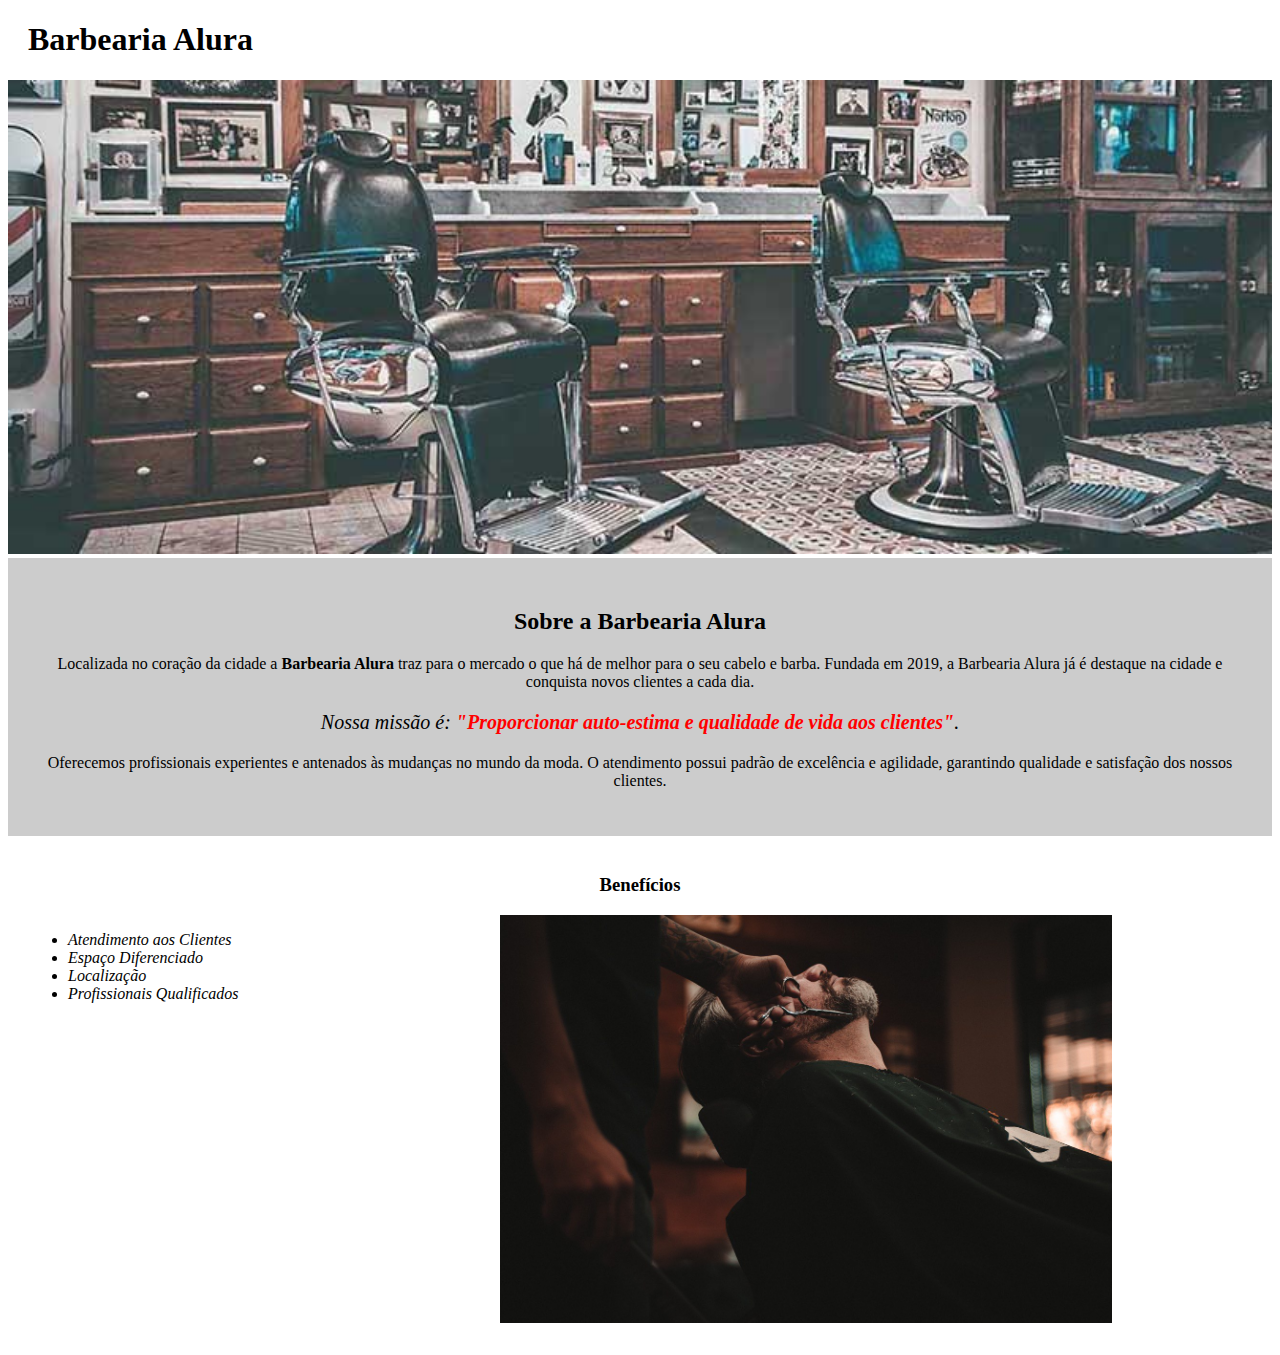
<file: index.html>
<!DOCTYPE html>
<html lang="pt-br">
    <head>
        <meta charset="UTF-8">
        <title>Barbearia  Alura</title>
        <link rel="stylesheet" href="style.css">
    </head>
    <body >
        <header>
            <h1 class="titulo-principal">Barbearia Alura</h1>
        </header>
        <img id ="banner" src="banner.jpg">
        <div class="principal">
            <h2 class="titulo-centralizado">Sobre a Barbearia Alura</h2>
         
            <p>Localizada no coração da cidade a <strong>Barbearia Alura</strong> traz para o mercado o que há de melhor para o seu cabelo e barba. Fundada em 2019, a Barbearia Alura já é destaque na cidade e conquista novos clientes a cada dia.</p>

            <p id="missao"><em>Nossa missão é: <strong>"Proporcionar auto-estima e qualidade de vida aos clientes"</strong>.</em></p>

            <p>Oferecemos profissionais experientes e antenados às mudanças no mundo da moda. O atendimento possui padrão de excelência e agilidade, garantindo qualidade e satisfação dos nossos clientes.</p>
        </div>

        <div class="beneficios">
        <h3 class="titulo-centralizado">Benefícios</h3>

            <ul>
                <li class="itens">Atendimento aos Clientes</li>
                <li class="itens">Espaço Diferenciado</li>
                <li class="itens">Localização</li>
                <li class="itens">Profissionais Qualificados</li>
            </ul>

            <img src="beneficios.jpg" class="imagem-beneficios">
        </div>
    </body>
</html>
</file>
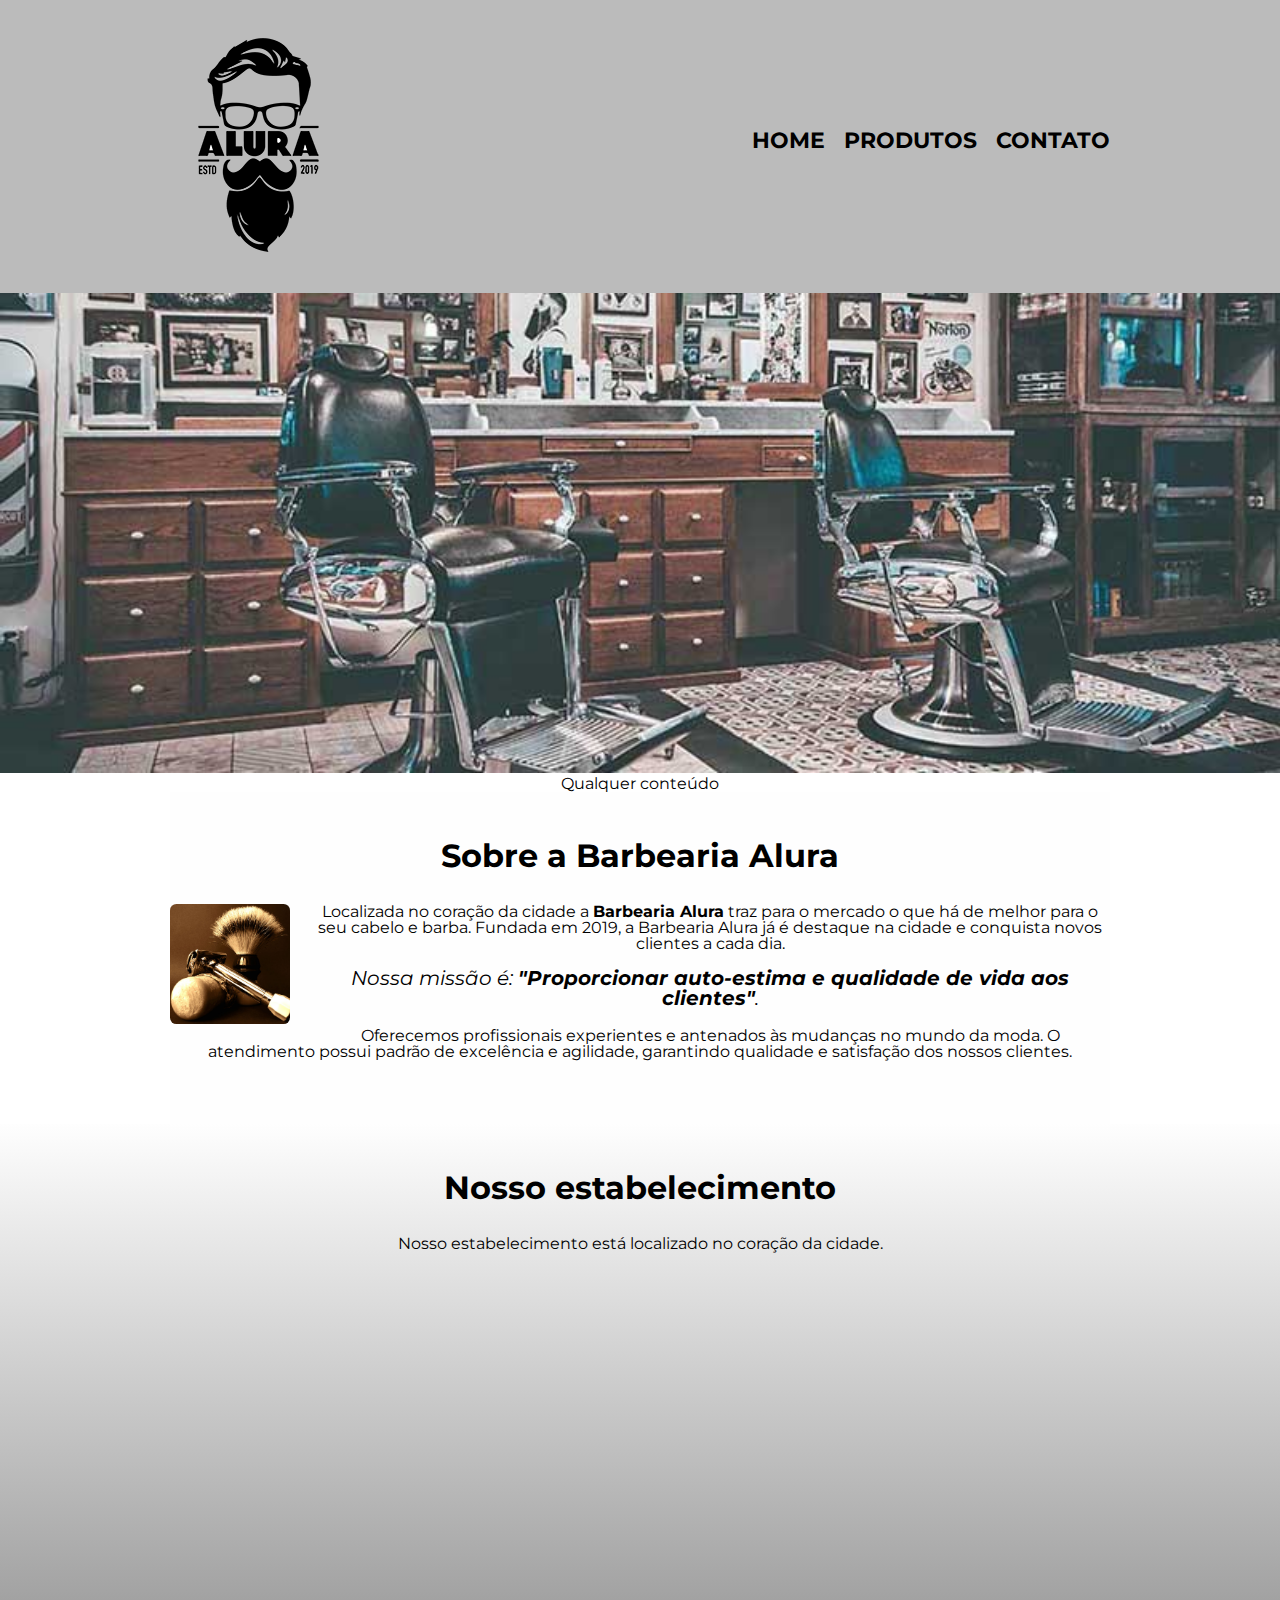
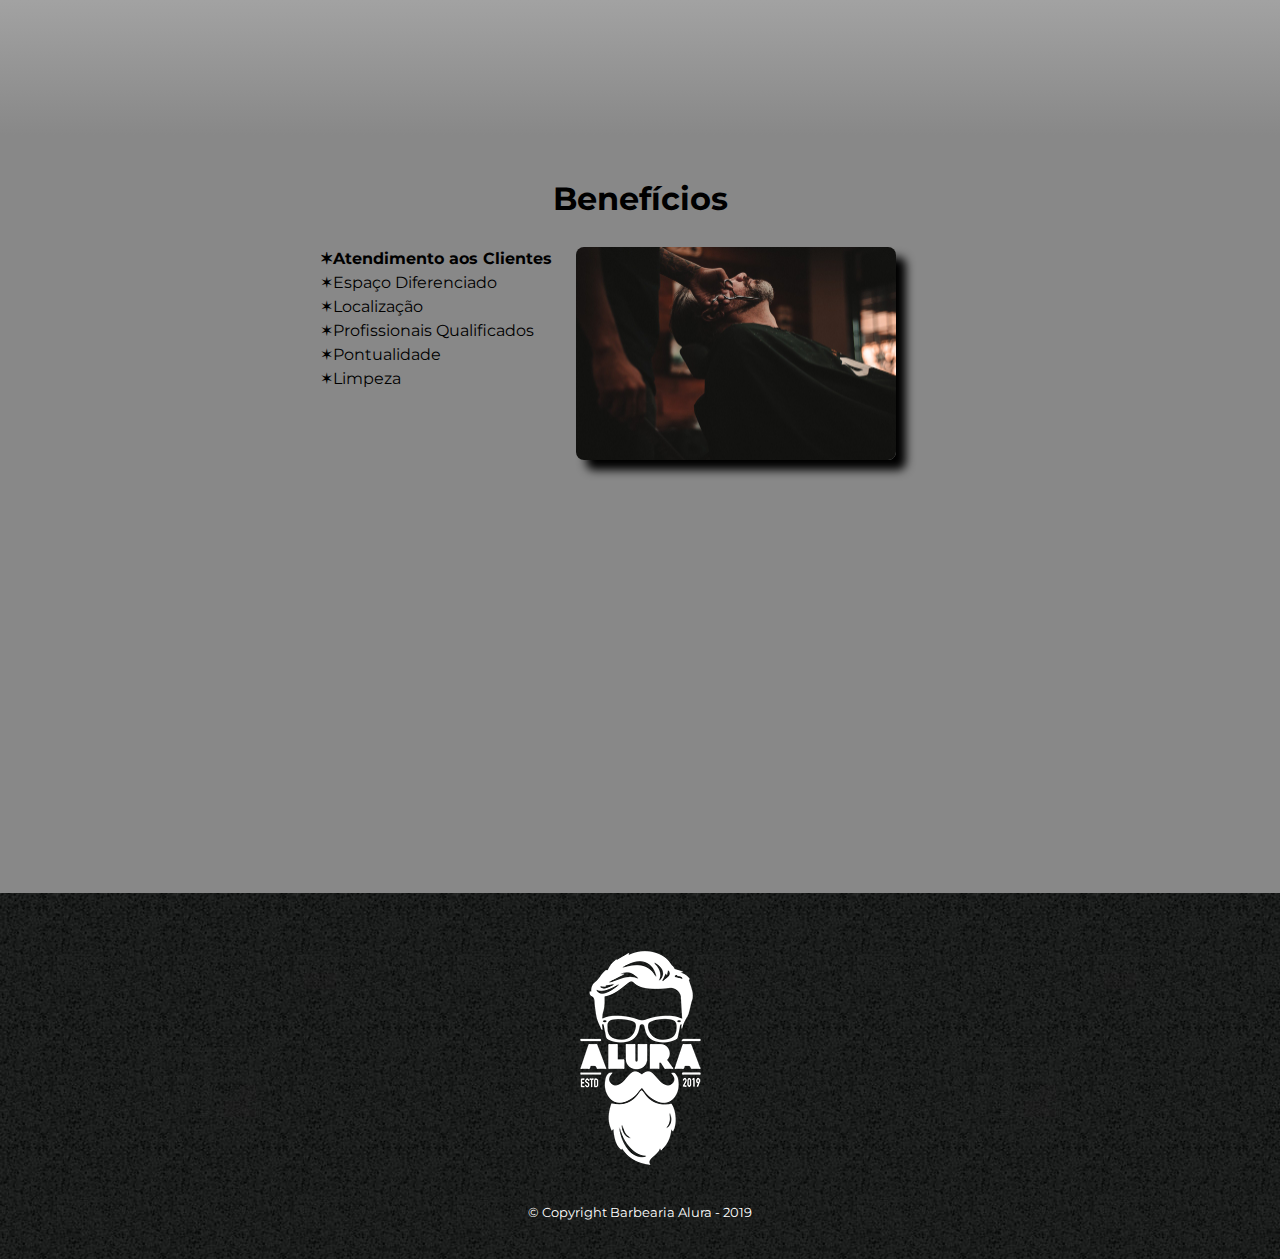
<file: part 1/index.html>
<!DOCTYPE html>
<html lang="pt-br">
    <head>
        <meta charset="UTF-8">
        <meta name="viewport"  content="width=device-width">
            <title>Barbearia  Alura</title>
        <link rel="stylesheet" href="reset.css">
        <link rel="stylesheet" href="style-home.css">
        <link href="https://fonts.googleapis.com/css2?family=Montserrat&display=swap" rel="stylesheet">
    </head>
    <body>
        <header>
            <div class="container">
                <h1>
                    <img src="../part 2/imgs/logo.png" alt="Logo da Barbearia Alura"/>
                </h1>
                <nav>
                    <ul>
                        <li><a href="index.html" >Home</a></li>
                        <li><a href="../part 2/produtos.html">Produtos</a></li>
                        <li><a href="../part 3/contato.html">Contato</a></li>
                    </ul>
                </nav>
            </div>
        </header>
        <img class="banner" src="imgs/banner.jpg">
        <main>
            <p>Qualquer conteúdo</p>
            <section class="principal">
                <h2 class="titulo-principal">Sobre a Barbearia Alura</h2>
                <img class="utensilios" src="imgs/utensilios.jpg" alt="Utensilios de um barbeiro.">

                <p>Localizada no coração da cidade a <strong>Barbearia Alura</strong> traz para o mercado o que há de melhor para o seu cabelo e barba. Fundada em 2019, a Barbearia Alura já é destaque na cidade e conquista novos clientes a cada dia.</p>

                <p id="missao"><em>Nossa missão é: <strong>"Proporcionar auto-estima e qualidade de vida aos clientes"</strong>.</em></p>

                <p>Oferecemos profissionais experientes e antenados às mudanças no mundo da moda. O atendimento possui padrão de excelência e agilidade, garantindo qualidade e satisfação dos nossos clientes.</p>

            </section>

            <section class="mapa">
                <h3 class="titulo-principal">
                    Nosso estabelecimento
                </h3>
                <p>Nosso estabelecimento está localizado no coração da cidade.</p>
                <div class="mapa-conteudo">
                    <iframe src="https://www.google.com/maps/embed?pb=!1m18!1m12!1m3!1d3656.407832295378!2d-46.63746834328079!3d-23.58970228140189!2m3!1f0!2f0!3f0!3m2!1i1024!2i768!4f13.1!3m3!1m2!1s0x94ce5bd9bb943bf5%3A0x6f642995c970f0fe!2scaelum%20alura!5e0!3m2!1spt-BR!2sbr!4v1672924804594!5m2!1spt-BR!2sbr" width="100%" height="400" style="border:0;" allowfullscreen="" loading="lazy" referrerpolicy="no-referrer-when-downgrade"></iframe>
                </div>
            </section>

            <section class="beneficios">
            <h3 class="titulo-principal">Benefícios</h3>
                <div class="conteudo-beneficios">
                    <ul class="lista-beneficios">
                        <li class="itens">Atendimento aos Clientes</li>
                        <li class="itens">Espaço Diferenciado</li>
                        <li class="itens">Localização</li>
                        <li class="itens">Profissionais Qualificados</li>
                        <li class="itens">Pontualidade</li>
                        <li class="itens">Limpeza</li>
                    </ul><img src="imgs/beneficios.jpg" class="imagem-beneficios">
                </div>
                <div class="video">
                    <iframe width="100%" height="315" src="https://www.youtube.com/embed/wcVVXUV0YUY" title="YouTube video player" frameborder="0" allow="accelerometer; autoplay; clipboard-write; encrypted-media; gyroscope; picture-in-picture; web-share" allowfullscreen></iframe>
                </div>
            </section>
        </main>
        <footer>
            <img src="../part 2/imgs/logo-branco.png" alt="Logo da Barbearia Alura">
            <p class="copyright">
                &copy; Copyright Barbearia Alura - 2019 
            </p>
        </footer>
    </body>
</html>
</file>
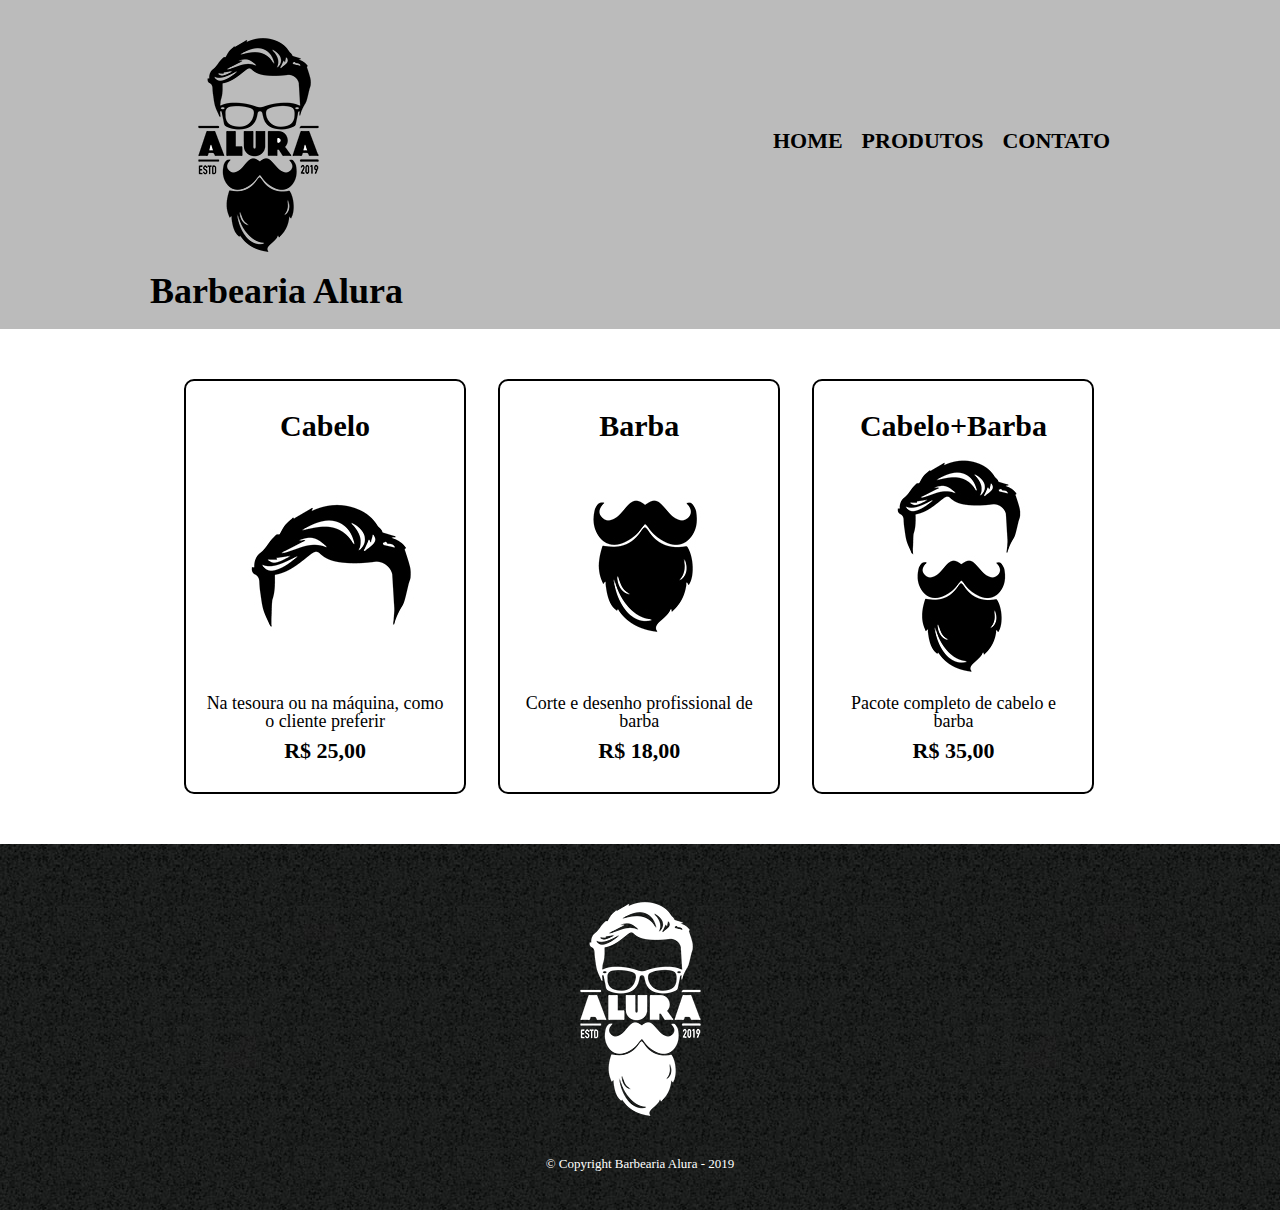
<file: part 2/produtos.html>
<!DOCTYPE html>
<html lang="pt-br">
    <head>
        <meta charset="UTF-8">
        <meta http-equiv="X-UA-Compatible" content="IE=edge">
        <meta name="viewport" content="width=device-width, initial-scale=1.0">
            <title>Produtos - Barbearia Alura</title>
        <link rel="stylesheet" href="reset.css"/>
        <link rel="stylesheet" href="style-produtos.css"/>
       
    </head>
    <body>
        <header>
            <div class="container">
                <h1><a href="../part 1/index.html"><img src="imgs/logo.png" alt="Logo da Barbearia Alura"/></a></h1>
                <h1 class="titulo-principal">Barbearia Alura</h1>
                <nav>
                    <ul>
                        <li><a href="../part 1/index.html">Home</a></li>
                        <li><a href="produtos.html">Produtos</a></li>
                        <li><a href="../part 3/contato.html">Contato</a></li>
                    </ul>
                </nav>
            </div>
        </header>
        <main>
            <ul class="produtos">
                <li>
                    <h2>Cabelo</h2>
                    <img src="imgs/cabelo.jpg">
                    <p class="produto-descricao">Na tesoura ou na máquina, como o cliente preferir</p>
                    <p class="produto-preco">R$ 25,00</p>
                </li>
                <li>
                    <h2>Barba</h2>
                    <img src="imgs/barba.jpg">
                    <p class="produto-descricao">Corte e desenho profissional de barba</p>
                    <p class="produto-preco">R$ 18,00</p>
                </li>
                <li>
                    <h2>Cabelo+Barba</h2>
                    <img src="imgs/cabelo+barba.jpg">
                    <p class="produto-descricao">Pacote completo de cabelo e barba</p>
                    <p class="produto-preco">R$ 35,00</p>
                </li>
            </ul>
        </main>
        <footer>
            <img src="imgs/logo-branco.png" alt="Logo da Barbearia Alura">
            <p class="copyright">
                &copy; Copyright Barbearia Alura - 2019 
            </p>
        </footer>
    </body>
</html>
</file>
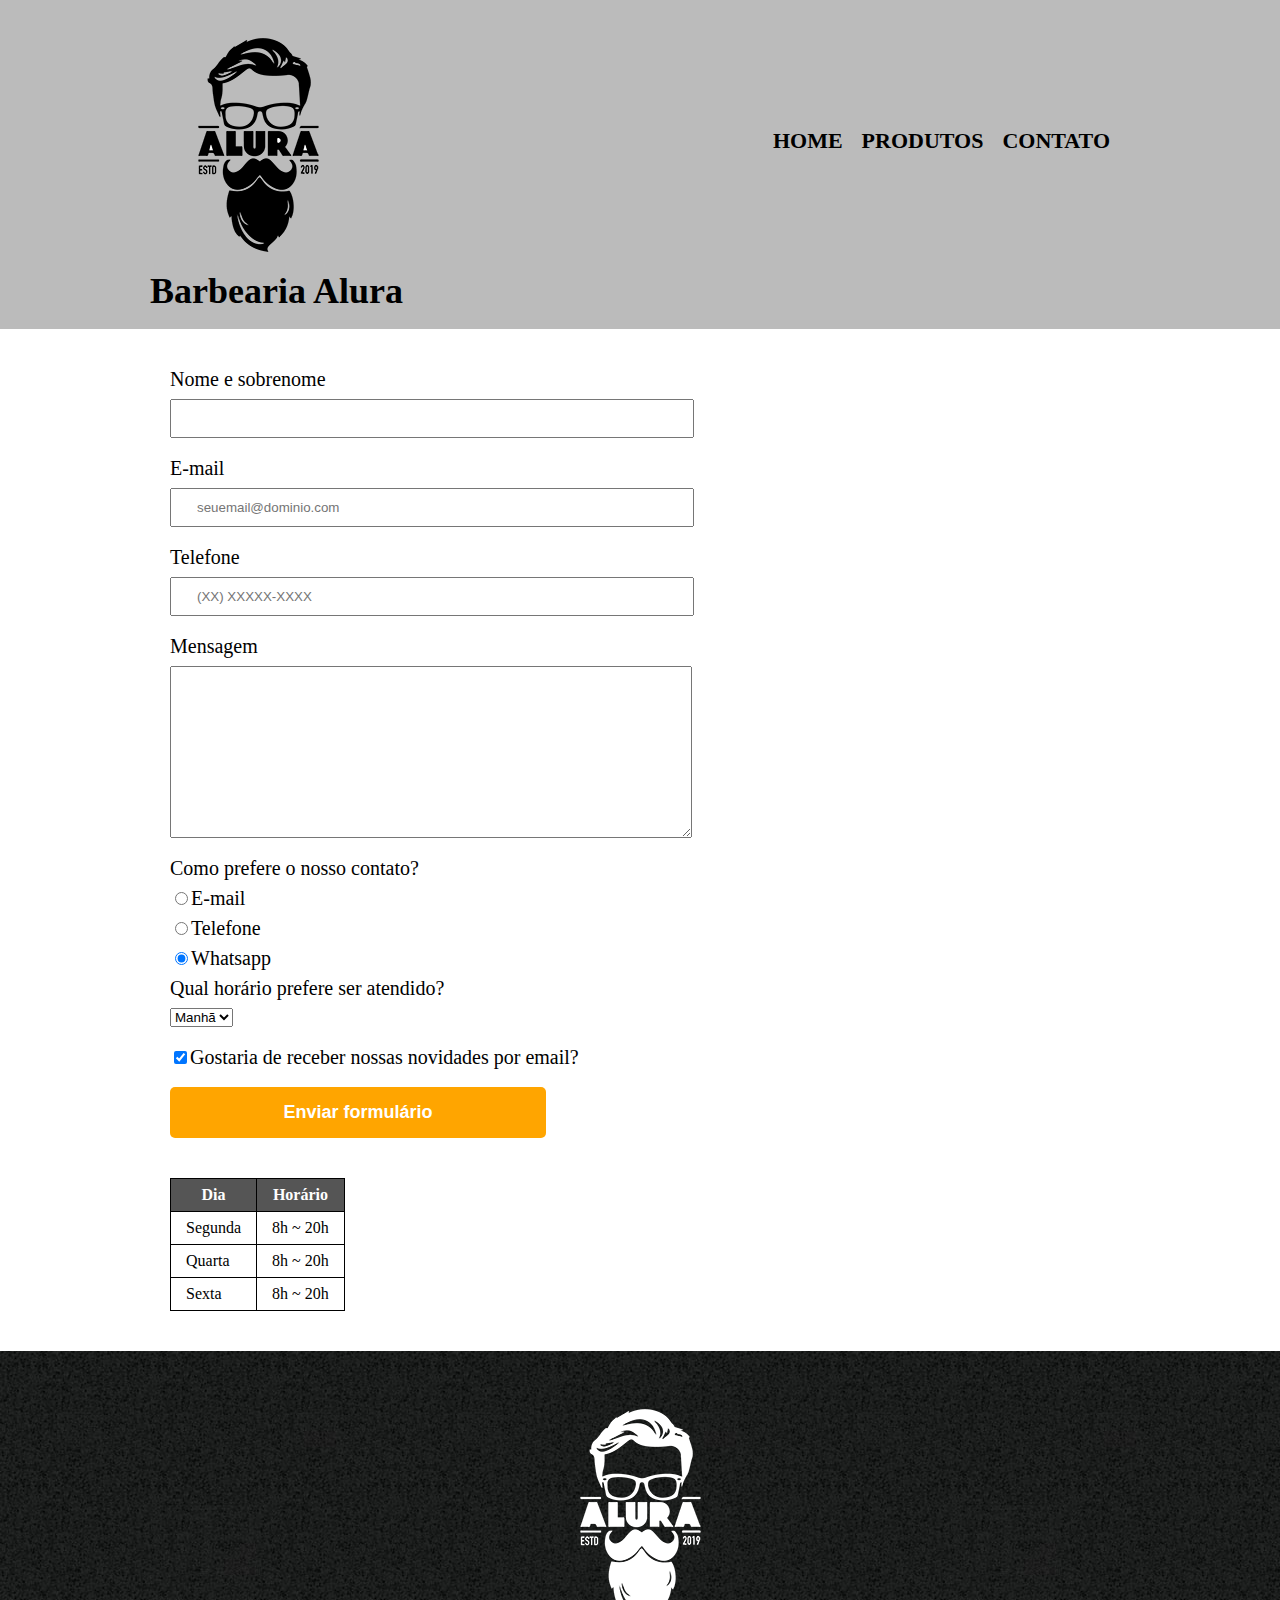
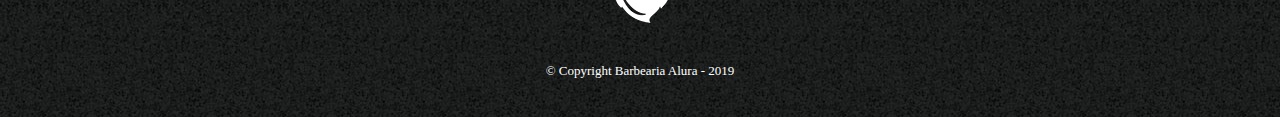
<file: part 3/contato.html>
<!DOCTYPE html>
<html lang="pt-br">
    <head>
        <meta charset="UTF-8">
        <meta http-equiv="X-UA-Compatible" content="IE=edge">
        <meta name="viewport" content="width=device-width, initial-scale=1.0">
            <title>Contato - Barbearia Alura</title>
        <link rel="stylesheet" href="reset.css"/>
        <link rel="stylesheet" href="style-contato.css"/>
    </head>
<body>
    <header>
        <div class="container">
            <h1>
                <a href="../part 1/index.html"><img src="../part 2/imgs/logo.png" alt="Logo da barbearia Alura"/></a>
            </h1>
            <h1 class="titulo-principal">Barbearia Alura</h1>
            <nav>
                <ul>
                    <li><a href="../part 1/index.html">Home</a></li>
                    <li><a href="../part 2/produtos.html">Produtos</a></li>
                    <li><a href="contato.html">Contato</a></li>
                </ul>
            </nav>
        </div>
    </header>
    <main>


        <form>
            <label for="nome-sobrenome">Nome e sobrenome</label>
            <input type="text" id="nome-sobrenome" class="input-padrao" required/>

            <label for="email">E-mail</label>
            <input type="email" id="email" class="input-padrao" required placeholder="seuemail@dominio.com"/>

            <label for="telefone">Telefone</label>
            <input type="tel" id="telefone" class="input-padrao" required placeholder="(XX) XXXXX-XXXX"/>

            <label for="mensagem">Mensagem</label>
            <textarea cols="50" rows="10" id="mensagem" class="input-padrao" required></textarea>

            <fieldset>
                <legend class="paragrafo" id="paragrapho">Como prefere o nosso contato?</legend>
                <label for="radio-email">
                    <input type="radio" name="contato" value="email" id="radio-email"/>E-mail
                </label>
                

                <label for="radio-telefone">
                    <input type="radio" name="contato" value="telefone" id="radio-telefone"/>Telefone
                </label>
                

                <label for="radio-whatsapp">
                    <input type="radio" name="contato" value="whatsapp" id="radio-whatsapp" checked/>Whatsapp
                </label>
                
            </fieldset>

            <fieldset>
                <legend>Qual horário prefere ser atendido?</legend>
                <select>
                    <option>Manhã</option>
                    <option>Tarde</option>
                    <option>Noite</option>
                </select>
            </fieldset>

            <label class="checkbox">
                <input type="checkbox" checked/>Gostaria de receber nossas novidades por email?
            </label>

            <input type="submit" value="Enviar formulário" class="enviar"/>
        </form>

        <table>
            <thead>
                <tr>
                    <th>Dia</th>
                    <th>Horário</th>
                </tr>
            </thead>
            <tbody>
                <tr>
                    <td>Segunda </td>
                    <td>8h ~ 20h</td> 
                </tr>
                <tr>
                    <td>Quarta</td>
                    <td>8h ~ 20h</td>
                </tr>
                <tr>
                    <td>Sexta</td>
                    <td>8h ~ 20h</td>
                </tr>
            </tbody>
        </table>
    </main>
    <footer>
        <img src="imgs/logo-branco.png" alt="Logo da Barbearia Alura">
        <p class="copyright">
            &copy; Copyright Barbearia Alura - 2019 
        </p>
    </footer>
</body>
</html>
</file>
<file: style.css>
html, body {
    
}

body {
    
}

#banner {
    width: 100%
}
.titulo-principal {
    margin-left: 20px;
}
.principal {
    background: #ccc;
    padding: 30px;
}

.titulo-centralizado {
    text-align: center;
}


p {
    text-align: center; 
}

#missao {
    font-size: 20px; 
}
 
em strong {
    color: #f00;
}

.beneficios {
    background: #fff;
    padding: 20px;
}

ul {
    display: inline-block;
    vertical-align: top;
    width: 20%;
    margin-right: 15%;
}
.itens {
    font-style: italic;
}

.imagem-beneficios {
    width: 50%;
}
</file>
<file: part 1/style-home.css>
:root {
    --hover-color: #C78C19;
    --active-color: #088C19;
}

body {
    font-family: 'Montserrat', sans-serif;
}
    /* cabeçalho */

header {
    background-color: #BBB;
    padding: 20px 0px;
}

.container {
    position: relative;
    width: 940px;
    margin: 0px auto;
}

.titulo-principal {
    font-size: 36px;
    font-weight: bold;
    margin-left: -20px;
}

nav {
    position: absolute;
    top: 110px;
    right: 0px;
}

nav ul {
    display: flex;
    flex-direction: row;
    gap: 19px;
    margin: 0px 0px 0px 15px;
}

nav a {
    text-transform: uppercase;
    color: black;
    font-weight: bold;
    font-size: 22px;
    text-decoration: none;
}
nav a:hover {
    color: var(--hover-color);
}

nav a:active {
    color: var(--active-color);
}
    
    /* corpo */

.banner {
    width: 100%
}

.principal {
    padding: 3em 0;
    background: #FEFEFE;
    width: 940px;
	margin: 0 auto;
}

.titulo-principal {
    text-align: center;
    font-size: 2em;
    margin: 0 0 1em;
    clear: left;
}

/* .titulo-principal::first-letter {
    font-weight: bolder;
} */

/* .titulo-principal::before {
    content: "$$$$[";
}

.titulo-principal::after {
    content: "]";
} */

/* p::first-line {
    font-style: italic;
} */

.utensilios {
    width: 120px;
    float: left;
    margin: 0 20px 20px 0;
    border-radius: 0.4em;
}

.principal p {
    margin: 0 0 1em;
}

.principal strong {
    font-weight: bold;
}

.principal em {
    font-style: italic;
}

p {
    text-align: center; 
}

#missao {
    font-size: 20px; 
}
 
.mapa {
    padding: 3em 0;
    background: linear-gradient(#FEFEFE,#888);
}

.mapa-conteudo {
    width: 940px;
	margin: 0 auto;
}

.mapa p {
    margin: 0 0 2em;
    text-align: center;
}

.beneficios {
    background: #888;
    padding: 20px;
    padding: 3em 0;
    /* box-shadow: inset 1 1 30px blue; */
}

/* ul {
    display: inline-block;
    vertical-align: top;
    width: 20%;
    margin-right: 15%;
} */

.itens {
    line-height: 1.5em;
}

.itens::before {
    content: "✶";
}

.itens:nth-child(1) {
    font-weight: bold;
}

/* .itens:first-child {
    font-weight: bold;
} */

.conteudo-beneficios {
    width: 640px;
    margin: 0 auto;
}

.lista-beneficios {
    width: 40%;
    display: inline-block;
    vertical-align: top;
}

.imagem-beneficios {
    width: 50%;
    opacity: 1;
    border-radius: 0.5em;
    box-shadow: 10px 10px 10px #000;
}

.imagem-beneficios:hover {
    opacity: 0.4;
    transition: 400ms;
}

.video {
    width: 560px;
    margin: 2em auto;
}

    /* rodapé */

footer {
    text-align: center;
    background-image: url(imgs/bg.jpg);
    padding: 40px;
} 

.copyright {
    font-size: 13px;
    color: #FFF;
    margin-top: 20px;
}

    /* Responsividade para celulares */

@media screen and (max-width: 480px) {
    .container, .principal, .mapa-conteudo, .conteudo-beneficios, .video {
        width: auto;
    }
    h1 {
        text-align: center;
    }
    nav {
        position: static;
    }
    .lista-beneficios, .imagem-beneficios {
        width: 100%;
    }
}
</file>
<file: part 2/style-produtos.css>
:root {
    --hover-color: #C78C19;
    --active-color: #088C19;
}

    /* cabeçalho */

header {
    background-color: #bbb;
    padding: 20px 0px;
}

main {
	width: 940px;
	margin: 0 auto;
}


.container  {
    position: relative;
    width: 940px;
    margin: 0px auto;
}

.titulo-principal {
    font-size: 36px;
    font-weight: bold;
    margin-left: -20px;
}

nav {
    position: absolute;
    top: 110px;
    right: 0px;
}

nav li {
    display: inline;
    margin: 0px 0px 0px 15px;
}

nav a {
    text-transform: uppercase;
    color: black;
    font-weight: bold;
    font-size: 22px;
    text-decoration: none;
}

nav a:hover {
    color: var(--hover-color);
    /* text-decoration: underline; */
}

nav a:active {
    color: var(--active-color);
}

    /* corpo */

.produtos {
    width: 940px;
    margin: 0px auto;
    padding: 50px 0px;
}

.produtos li {
    display: inline-block;
    text-align: center;
    width: 30%;
    vertical-align: top;  /* p/ fazer o display inline-block alinhar pela linha de cima */
    margin: 0 1.5%;
    padding: 30px 20px;
    box-sizing: border-box;
    border: #000 2px solid;
    border-radius: 10px;
}

.produtos li:hover {
    border-color: var(--hover-color);
}

.produtos li:hover h2 {
    font-size: 34px;
    color: var(--hover-color);
}

.produtos li:active {
    border-color: var(--active-color);
}

.produtos h2 { 
    font-size: 30px;
    font-weight: bold;

}
.produto-descricao {
    font-size: 18px;
}

.produto-preco {
    font-size: 22px;
    font-weight: bold;
    margin-top: 10px;
}

    /* rodapé */

footer {
    text-align: center;
    background-image: url(imgs/bg.jpg);
    padding: 40px 0px;
}

.copyright {
    font-size: 13px;
    color: #FFF;
    margin-top: 20px;
}
</file>
<file: part 3/style-contato.css>
:root {
    --hover-color: #C78C19;
    --active-color: #088C19;
}

/* @keyframes teste {
    25% {background-color: red;}
    50% {background-color: #088C19;}
    75% {background-color: red;}
    100% {background-color: #088C19;}
} */

    /* cabeçalho */

header {
    background-color: #bbb;
    padding: 20px 0px;
    /* animation: teste 3s infinite; */

}

main {
	width: 940px;
	margin: 0 auto;
}


.container  {
    position: relative;
    width: 940px;
    margin: 0px auto;
}

.titulo-principal {
    font-size: 36px;
    font-weight: bold;
    margin-left: -20px;
}

nav {
    position: absolute;
    top: 110px;
    right: 0px;
}

nav li {
    display: inline;
    margin: 0px 0px 0px 15px;
}

nav a {
    text-transform: uppercase;
    color: black;
    font-weight: bold;
    font-size: 22px;
    text-decoration: none;
}

nav a:hover {
    color: var(--hover-color);
    /* text-decoration: underline; */
}

nav a:active {
    color: var(--active-color);
}

    /* corpo */

main {
    width: 940px;
    margin: 0 auto;
}

form {
    margin: 40px 0 ;
}

form label, form legend {
    display: block;
    font-size: 20px;
    margin: 0 0 10px;
}

.input-padrao {
    display: block;
    margin: 0 0 20px;
    padding: 10px 25px;
    width: 50%;
}

.checkbox {
    margin: 20px 0;
}

.enviar {
    border: none;
    border-radius: 5px;
    width: 40%;
    padding: 15px 0;
    background: orange;
    color: white;
    font-weight: bold;
    font-size: 18px;
    transition: 0.5s all;
    cursor: pointer;
}

.enviar:hover {
    background: darkorange;
    transform: scale(1.2);
}

table {
    margin: 20px 0 40px
}

thead {
    background: #555;
    color: white;
    font-weight: bold;
}

td, th {
    border: 1px solid #000;
    padding: 8px 15px; 
}
    /* rodapé */

footer {
    text-align: center;
    background-image: url(imgs/bg.jpg);
    padding: 40px 0px;
    
}
    
.copyright {
    font-size: 13px;
    color: #FFF;
    margin-top: 20px;
}


/* teste com seletores css 

nome da tag
p {
    color: red;
}

2 nomes de tag
form p {
    color: blue;
}

classe
.paragrafo {
    color: green;
}

id
#paragrapho {
    color: cyan;
} 

classe + id
.paragrafo#paragrapho {
    color: yellow;
} */
</file>
